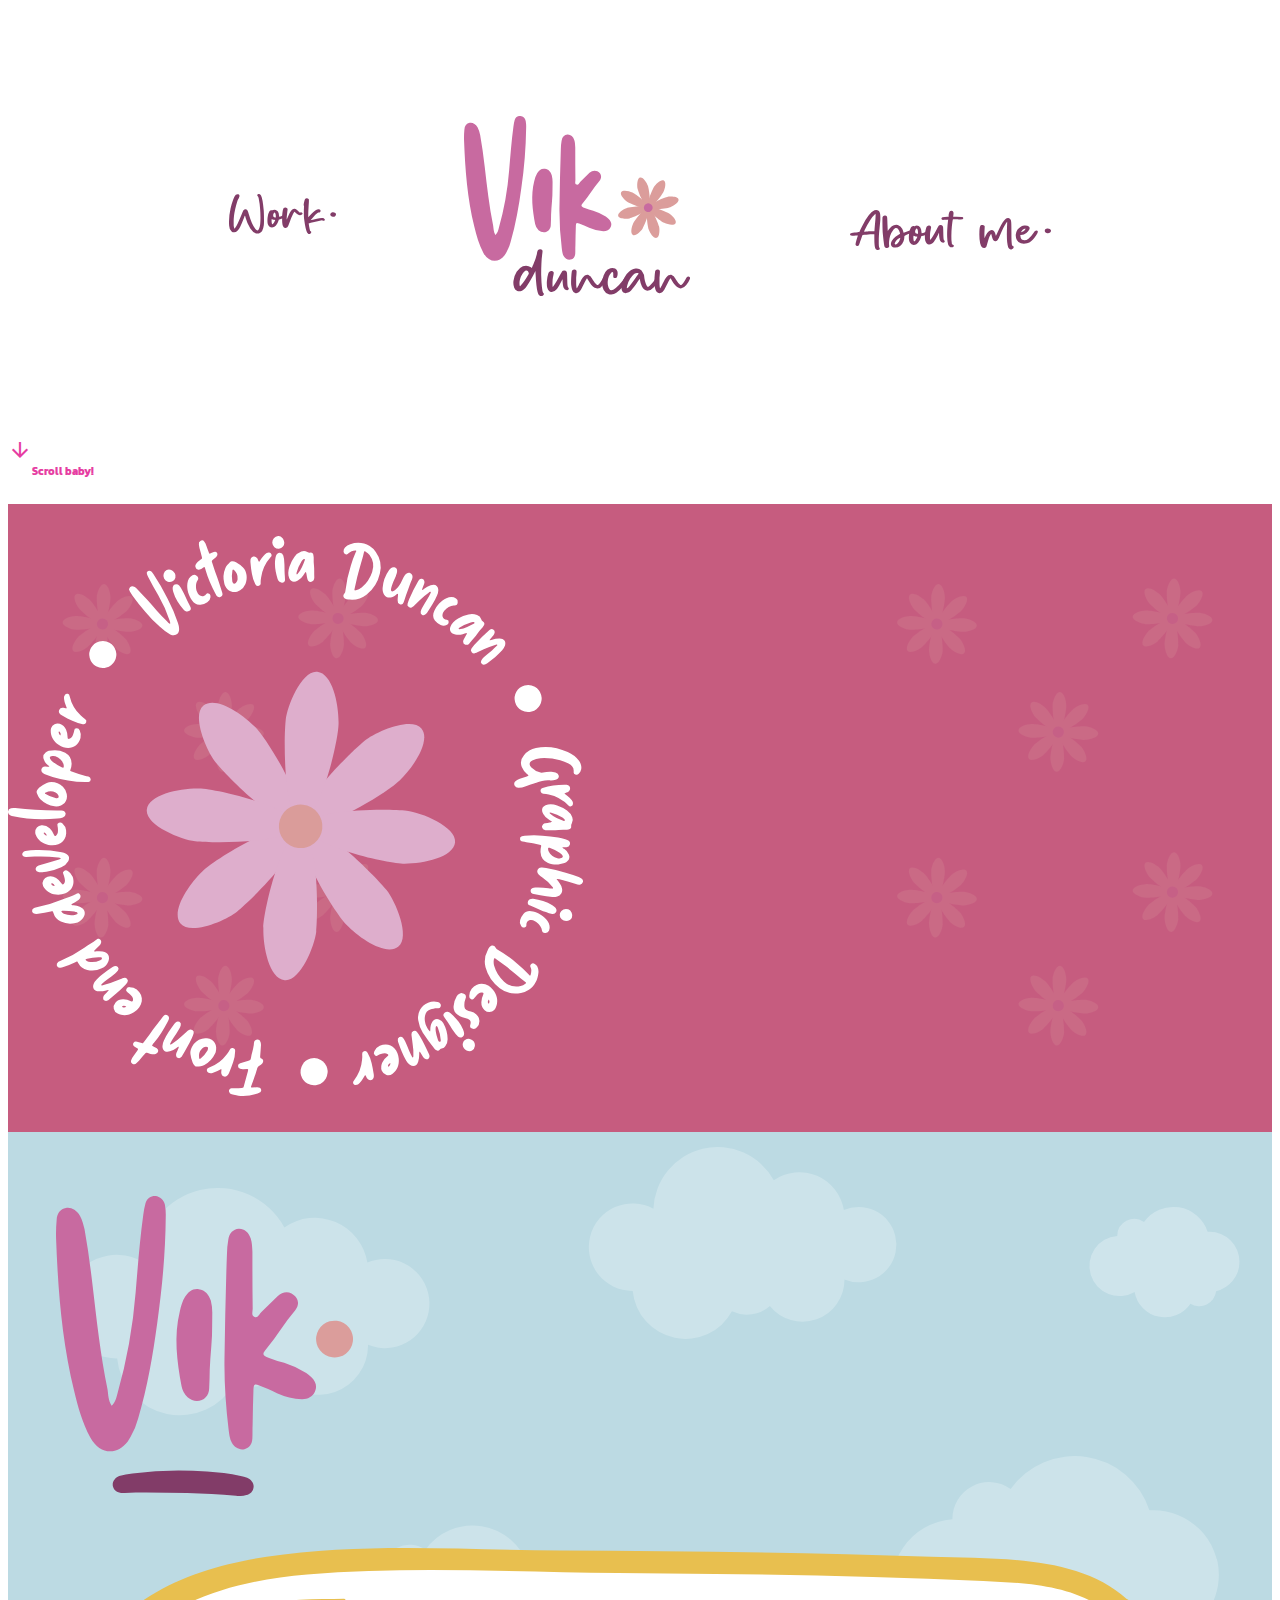
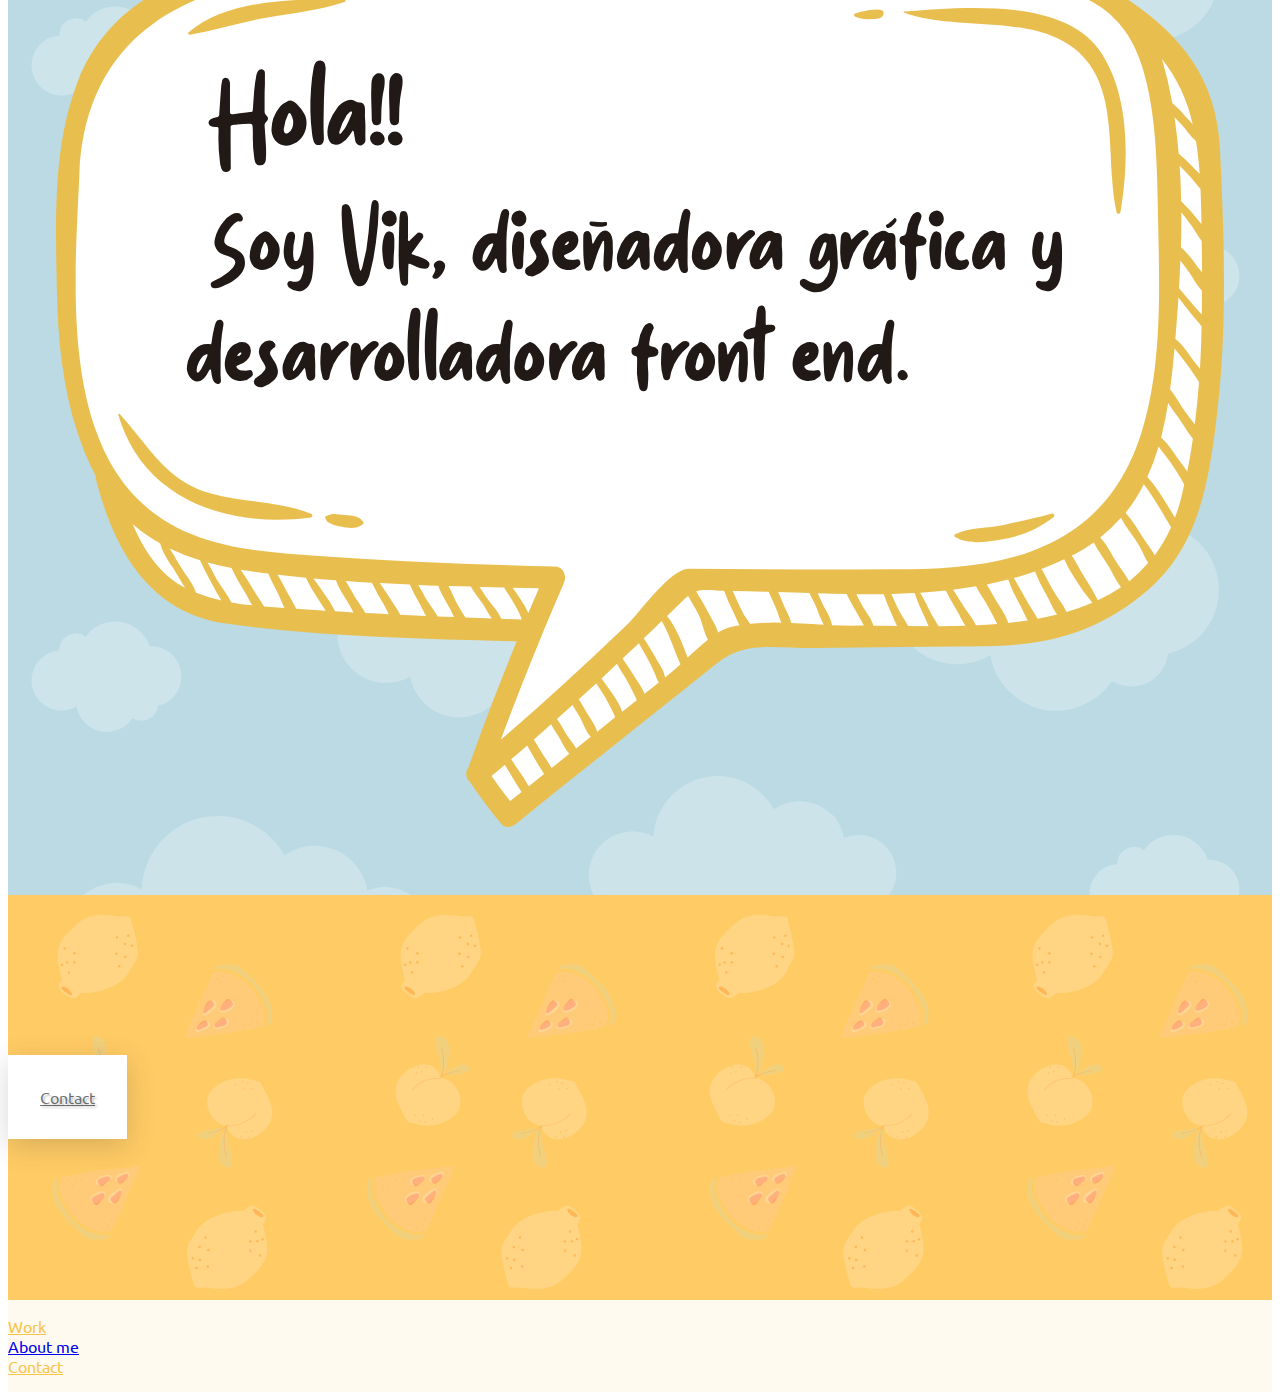
<file: index.html>
<!DOCTYPE html>
<html lang="en">
<head>
    <meta charset="UTF-8">
    <meta http-equiv="X-UA-Compatible" content="IE=edge">
    <meta name="viewport" content="width=device-width, initial-scale=1.0">
    <title>Vik</title>
    <link rel="icon" href="img/florcita.svg">

<!-- boostrap -->
    <link href="https://cdn.jsdelivr.net/npm/bootstrap@5.2.2/dist/css/bootstrap.min.css" rel="stylesheet" integrity="sha384-Zenh87qX5JnK2Jl0vWa8Ck2rdkQ2Bzep5IDxbcnCeuOxjzrPF/et3URy9Bv1WTRi" crossorigin="anonymous">
    <link href="style.css" rel="stylesheet">

<!-- fonts -->
    <link rel="preconnect" href="https://fonts.googleapis.com">
    <link rel="preconnect" href="https://fonts.gstatic.com" crossorigin>
    <link href="https://fonts.googleapis.com/css2?family=Kanit:ital,wght@1,300&display=swap" rel="stylesheet">
    <link rel="stylesheet" href="https://fonts.googleapis.com/css2?family=Material+Symbols+Outlined:opsz,wght,FILL,GRAD@48,400,0,0" />

    <link rel="preconnect" href="https://fonts.googleapis.com">
    <link rel="preconnect" href="https://fonts.gstatic.com" crossorigin>
    <link href="https://fonts.googleapis.com/css2?family=Ubuntu:wght@500&display=swap" rel="stylesheet">

</head>


<body>

<!-- header -->

<div class="container-fluid" id="nav">
      
  
    <br>
    <br>
    <br>
    <br>
    <br>
    <br>
    


    <nav class="navbar navbar-expand-lg align-items-start container-fluid" id="navok">
      
            <div class="row align-items-center" id="navok">
                <div class=col-md-3 col-sm-6 col-xs-12 aling-items-center" id="colnav1" >
                    <a class="navbar-brand" href="workpage.html">
                        <img src="img/work.svg" alt="Work" height="40" >
                    </a>
                </div>

                <div class="col-md-3 col-sm-6 col-xs-12 aling-items-center" id="colnav2">
                    <a class="navbar-brand" href="/page01.html/">
                        <img src="img/vikduncan.svg" alt="vik Logo" height="180" >
                    </a>
                </div>

                <div class="col-md-3 col-sm-6 col-xs-12 aling-items-center" id="colnav3">
                    <a class="navbar-brand" href="aboutme.html">
                        <img src="img/aboutme.svg" alt="About me" height="40" >
                    </a>
                </div>

            </div>
       
    </nav>

    <br>
    <br>
    <br>
    <br>
    <br>

    <div class="row align-items-center container-fluid" id="scroll">
        <span class="material-symbols-outlined">
            arrow_downward
        </span>
        <h6>Scroll baby!</h6>
    </div>
</div>

<!-- section 01 -->

    <div class="container-fluid text-center" id="section01">
    
            <img id=circulo src="img/circuloflor.svg">

    </div>
   
<!-- section 02 -->

    <div class="container-fluid text-center" id="section02">
        <div class="row align-items-start">
          <div class="col-sm-12 col-md-6" >
            <img src="img/vikpunto.svg" height="300rem" id="vik.">
          </div>
          <div class="col-sm-12 col-md-6">
            <img src="img/globovecto.svg" id="globo">
          </div>
        </div>
    </div>
      
<!-- section 03 -->

    <div class="container-fluid text-center" id="section03">

        <a class="btn btn-primary"  href="https://wa.me/543415481380/" id="contact">Contact</a>
       

    </div>

<!-- footer -->

    <footer>
        <div class="container-fluid text-center">
            <div class="row align-items-start">
              <div class="col">
                <a href="workpage.html" id="footerwork">Work</a> 
              </div>
              <div class="col">
                <a href="aboutme.html"footerabout">About me</a> 
              </div>
              <div class="col">
                <a href="https://wa.me/543415481380/" id="footercontact">Contact </a> 
              </div>
            </div>

    </footer>


      <script src="https://cdn.jsdelivr.net/npm/bootstrap@5.2.2/dist/js/bootstrap.bundle.min.js" integrity="sha384-OERcA2EqjJCMA+/3y+gxIOqMEjwtxJY7qPCqsdltbNJuaOe923+mo//f6V8Qbsw3" crossorigin="anonymous"></script>     
</body>
</html>
</file>
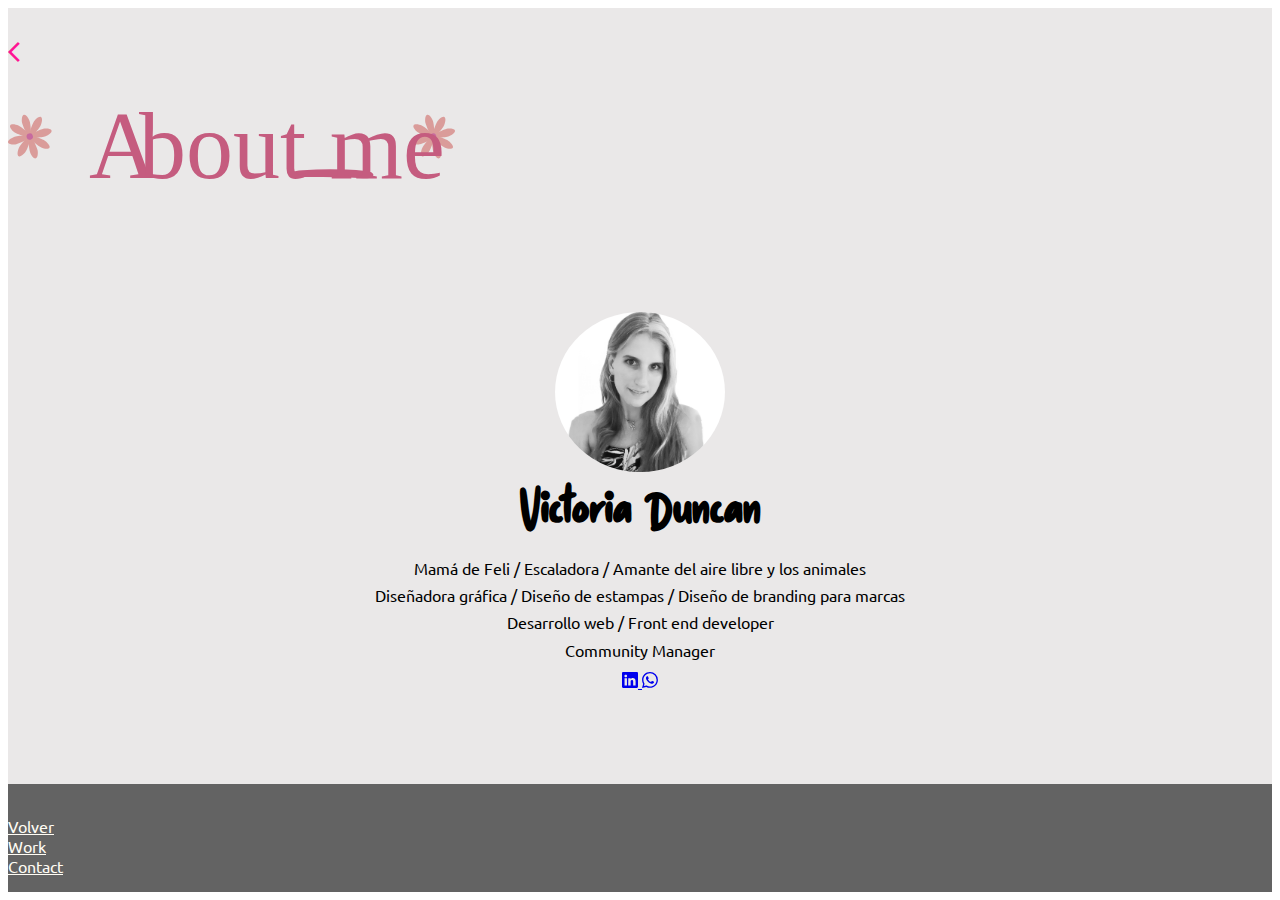
<file: aboutme.html>
<!DOCTYPE html>
<html lang="en">
<head>
    <meta charset="UTF-8">
    <meta http-equiv="X-UA-Compatible" content="IE=edge">
    <meta name="viewport" content="width=device-width, initial-scale=1.0">
    <title>Vik</title>
    <link rel="icon" href="img/florcita.svg">

    <link href="https://cdn.jsdelivr.net/npm/bootstrap@5.2.2/dist/css/bootstrap.min.css" rel="stylesheet" integrity="sha384-Zenh87qX5JnK2Jl0vWa8Ck2rdkQ2Bzep5IDxbcnCeuOxjzrPF/et3URy9Bv1WTRi" crossorigin="anonymous">
    <link href="aboutme.css" rel= "stylesheet">


    <link rel="stylesheet" href="https://fonts.googleapis.com/css2?family=Material+Symbols+Outlined:opsz,wght,FILL,GRAD@48,400,0,0" />
    <link rel="stylesheet" href="https://fonts.googleapis.com/css2?family=Material+Symbols+Outlined:opsz,wght,FILL,GRAD@48,400,0,0" />
<!-- fonts -->
<link rel="preconnect" href="https://fonts.googleapis.com">
<link rel="preconnect" href="https://fonts.gstatic.com" crossorigin>
<link href="https://fonts.googleapis.com/css2?family=Kanit:ital,wght@1,300&display=swap" rel="stylesheet">
<link rel="stylesheet" href="https://fonts.googleapis.com/css2?family=Material+Symbols+Outlined:opsz,wght,FILL,GRAD@48,400,0,0" />

<link rel="preconnect" href="https://fonts.googleapis.com">
<link rel="preconnect" href="https://fonts.gstatic.com" crossorigin>
<link href="https://fonts.googleapis.com/css2?family=Ubuntu:wght@500&display=swap" rel="stylesheet">

  </head>


<body>
 <!-- Header -->   
    <header>
   

        <div class="container-fluid text-center">
            <div class="row align-items-start container-fluid">
              <div class="col-sm-2 col-lg-2 aling-items-center ">
                <a class="navbar-brand" href="index.html">
                    <span class="material-symbols-outlined" id="arrow">
                    arrow_back_ios
                    </span>
                </a>
              </div>
              <div class="col-sm-8 col-lg-8 aling-items-center ">
                <img src= "img/abotme.svg" alt="About me"  id="aboutme" >
              </div>
             
        
        

    </header>

<!-- INFO -->
<div class="container-fluid align-content-center" id="info">
    <div class="row  align-items-center">
        <div class="col-md-2 col-sm-4 col-xs-12">
          <img src="img/fotocirc.jpg" alt="foto perfil" id="fotoperfil">
        </div>
        <div class="col-md-10 col-sm-8 col-xs-12" id="textoinfo">
          <h2>Victoria Duncan</h3>
          <p>Mamá de Feli / Escaladora / Amante del aire libre y los animales</p>
          <p>Diseñadora gráfica / Diseño de estampas / Diseño de branding para marcas</p>
          <p>Desarrollo web / Front end developer</p>
          <p>Community Manager</p>
          
                    <a href="https://www.linkedin.com/in/victoria-duncan-972353a7/">
                     <svg xmlns="http://www.w3.org/2000/svg" width="16" height="16" fill="currentColor" class="bi bi-linkedin" viewBox="0 0 16 16">
                        <path d="M0 1.146C0 .513.526 0 1.175 0h13.65C15.474 0 16 .513 16 1.146v13.708c0 .633-.526 1.146-1.175 1.146H1.175C.526 16 0 15.487 0 14.854V1.146zm4.943 12.248V6.169H2.542v7.225h2.401zm-1.2-8.212c.837 0 1.358-.554 1.358-1.248-.015-.709-.52-1.248-1.342-1.248-.822 0-1.359.54-1.359 1.248 0 .694.521 1.248 1.327 1.248h.016zm4.908 8.212V9.359c0-.216.016-.432.08-.586.173-.431.568-.878 1.232-.878.869 0 1.216.662 1.216 1.634v3.865h2.401V9.25c0-2.22-1.184-3.252-2.764-3.252-1.274 0-1.845.7-2.165 1.193v.025h-.016a5.54 5.54 0 0 1 .016-.025V6.169h-2.4c.03.678 0 7.225 0 7.225h2.4z"/>
                     </svg>
                    </a>
      
                    <a href="https://wa.me/543415481380/">
                         <svg xmlns="http://www.w3.org/2000/svg" width="16" height="16" fill="currentColor" class="bi bi-whatsapp" viewBox="0 0 16 16">
                            <path d="M13.601 2.326A7.854 7.854 0 0 0 7.994 0C3.627 0 .068 3.558.064 7.926c0 1.399.366 2.76 1.057 3.965L0 16l4.204-1.102a7.933 7.933 0 0 0 3.79.965h.004c4.368 0 7.926-3.558 7.93-7.93A7.898 7.898 0 0 0 13.6 2.326zM7.994 14.521a6.573 6.573 0 0 1-3.356-.92l-.24-.144-2.494.654.666-2.433-.156-.251a6.56 6.56 0 0 1-1.007-3.505c0-3.626 2.957-6.584 6.591-6.584a6.56 6.56 0 0 1 4.66 1.931 6.557 6.557 0 0 1 1.928 4.66c-.004 3.639-2.961 6.592-6.592 6.592zm3.615-4.934c-.197-.099-1.17-.578-1.353-.646-.182-.065-.315-.099-.445.099-.133.197-.513.646-.627.775-.114.133-.232.148-.43.05-.197-.1-.836-.308-1.592-.985-.59-.525-.985-1.175-1.103-1.372-.114-.198-.011-.304.088-.403.087-.088.197-.232.296-.346.1-.114.133-.198.198-.33.065-.134.034-.248-.015-.347-.05-.099-.445-1.076-.612-1.47-.16-.389-.323-.335-.445-.34-.114-.007-.247-.007-.38-.007a.729.729 0 0 0-.529.247c-.182.198-.691.677-.691 1.654 0 .977.71 1.916.81 2.049.098.133 1.394 2.132 3.383 2.992.47.205.84.326 1.129.418.475.152.904.129 1.246.08.38-.058 1.171-.48 1.338-.943.164-.464.164-.86.114-.943-.049-.084-.182-.133-.38-.232z"/>
                        </svg>
                     </a>
              
        </div>
    </div>
    
</div>
    



<!-- footer -->

<footer>
  <div class="container-fluid text-center">
      <div class="row align-items-start">
        <div class="col">
          <a href="index.html" id="footerwork">Volver</a> 
        </div>
        <div class="col">
          <a href="workpage.html" id="footerwork">Work</a> 
        </div>
        <div class="col">
            <a href="https://wa.me/543415481380/" id="footercontact">Contact </a> 
        </div>
      </div>

</footer>

<script src="https://cdn.jsdelivr.net/npm/bootstrap@5.2.2/dist/js/bootstrap.bundle.min.js" integrity="sha384-OERcA2EqjJCMA+/3y+gxIOqMEjwtxJY7qPCqsdltbNJuaOe923+mo//f6V8Qbsw3" crossorigin="anonymous"></script>     

</body>


</html>
</file>
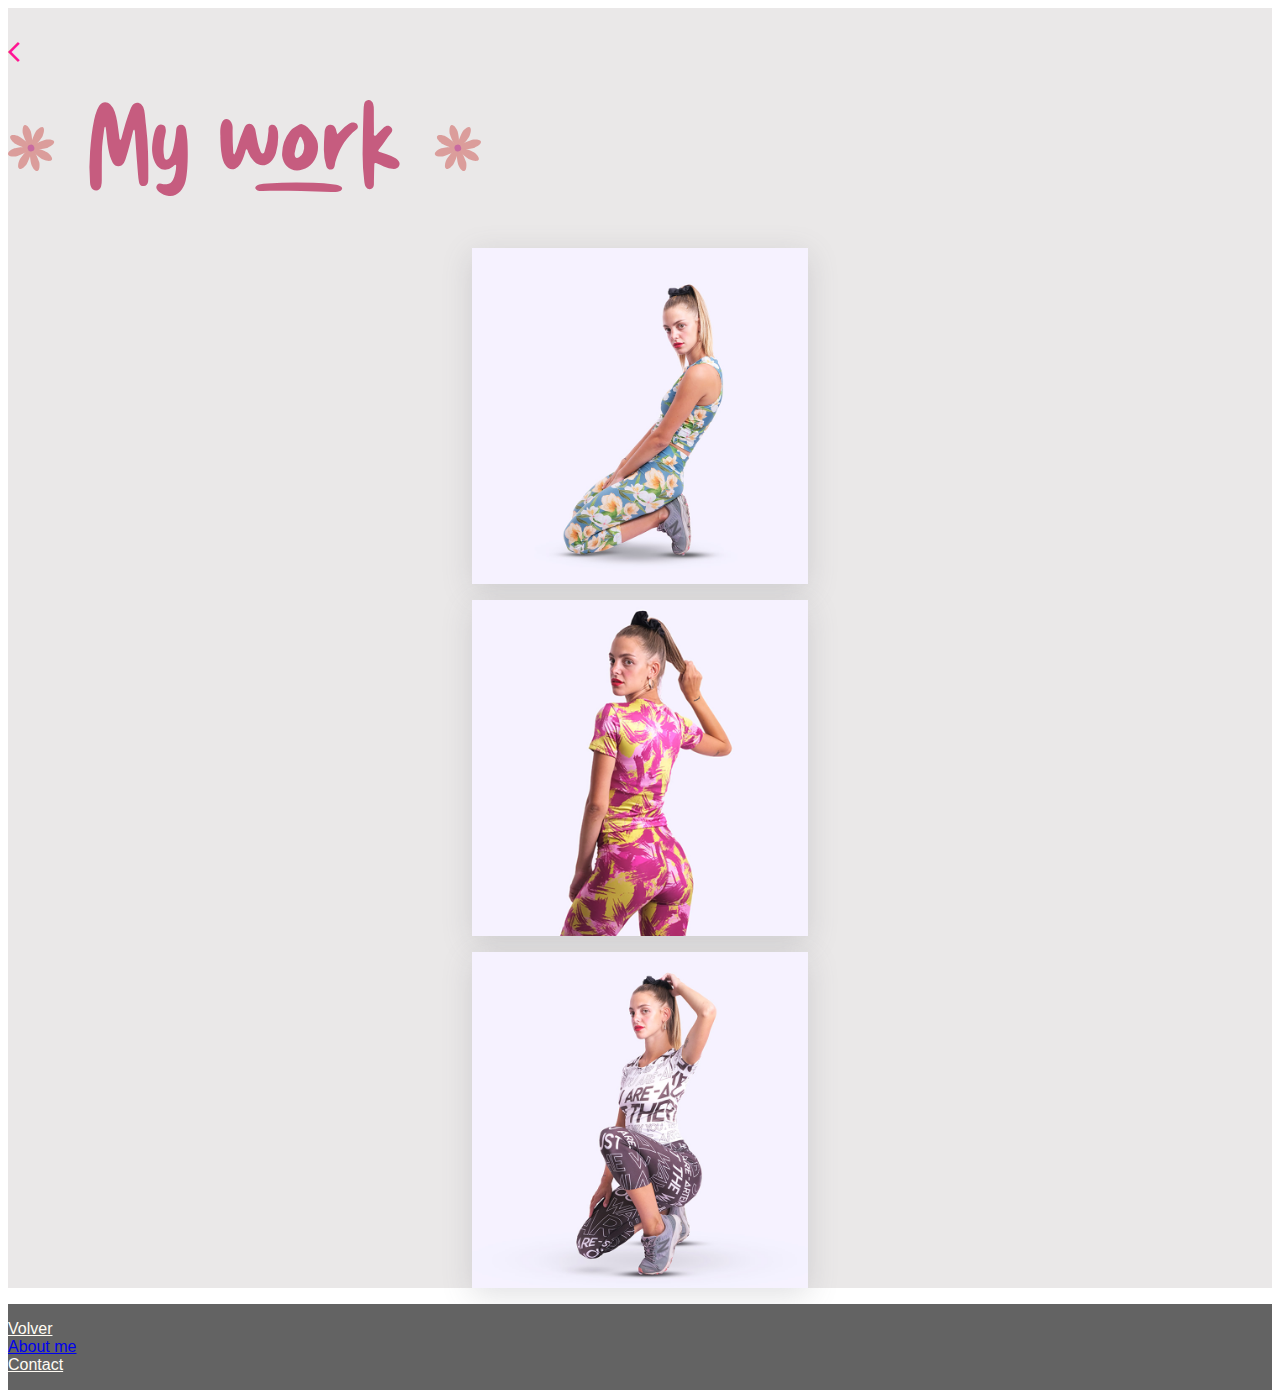
<file: workpage.html>
<!DOCTYPE html>
<html lang="en">
<head>
    <meta charset="UTF-8">
    <meta http-equiv="X-UA-Compatible" content="IE=edge">
    <meta name="viewport" content="width=device-width, initial-scale=1.0">
    <title>Vik</title>
    <link rel="icon" href="img/florcita.svg">

    <link href="https://cdn.jsdelivr.net/npm/bootstrap@5.2.2/dist/css/bootstrap.min.css" rel="stylesheet" integrity="sha384-Zenh87qX5JnK2Jl0vWa8Ck2rdkQ2Bzep5IDxbcnCeuOxjzrPF/et3URy9Bv1WTRi" crossorigin="anonymous">
    <link href="styleworkpage.css" rel="stylesheet">


    <link rel="stylesheet" href="https://fonts.googleapis.com/css2?family=Material+Symbols+Outlined:opsz,wght,FILL,GRAD@48,400,0,0" />
    <link rel="stylesheet" href="https://fonts.googleapis.com/css2?family=Material+Symbols+Outlined:opsz,wght,FILL,GRAD@48,400,0,0" />
</head>


<body>
    
<!-- header -->  
    <header>
   

        <div class="container-fluid text-center">
            <div class="row align-items-start container-fluid">
              <div class="col-sm-2 col-lg-2 aling-items-center ">
                <a class="navbar-brand" href="index.html">
                    <span class="material-symbols-outlined" id="arrow">
                    arrow_back_ios
                    </span>
                </a>
              </div>
              <div class="col-sm-8 col-lg-8 aling-items-center ">
                <img src="img/mywork.svg" alt="My Work"  id="mywork" >
              </div>
              
            </div>
        

    </header>


<!-- Contenido columnas -->
    <div class="row align-text-center container-fluid" id="row">
        <div class="col-lg-4 col-sm-12">
          <img src="img/flores.jpg" alt="Estampa flores" id="flores">
        </div>

        <div class="col-lg-4 col-sm-12">
            <img src="img/warrior.jpg" alt="Estampa warrior" id="warrior">
        </div>

        <div class="col-lg-4 col-sm-12">
            <img src="img/just.jpg" alt="Estampa tipografias" id="just">
        </div>
      </div>




<!-- footer -->

<footer>
  <div class="container-fluid text-center">
      <div class="row align-items-start">
        <div class="col">
          <a href="index.html" id="footerwork">Volver</a> 
        </div>
        <div class="col">
          <a href="aboutme.html" id="">About me</a> 
        </div>
        <div class="col">
          <a href="https://wa.me/543415481380/" id="footercontact">Contact </a> 
        </div>
      </div>

</footer>

<script src="https://cdn.jsdelivr.net/npm/bootstrap@5.2.2/dist/js/bootstrap.bundle.min.js" integrity="sha384-OERcA2EqjJCMA+/3y+gxIOqMEjwtxJY7qPCqsdltbNJuaOe923+mo//f6V8Qbsw3" crossorigin="anonymous"></script>     
</body>


</html>
</file>
<file: style.css>
/* Nav. */

#navok {
text-align: center;
margin-left: 0%;
margin-right: 0%;
padding-left: 0%;
padding-right: 0%;
display: flex;
  justify-content: center;
  align-items: center;

}


#colnav1 {
text-align: center;
padding-bottom: 2rem;

display: flex;
  justify-content: center;
  align-items: center;

    
}
#colnav2 {
text-align: center;
padding-bottom: 3rem;
margin-right: 2rem;
padding-left: 8rem;
padding-right: 8rem;

display: flex;
  justify-content: center;
  align-items: center;


}

#colnav3 {
 text-align: center;

    display: flex;
justify-content: center;
  align-items: center;


}

/* anitation scroll. */
@keyframes scroll {
    from {opacity: 1;}
    to {opacity: 0.2;}
  }

#scroll {
    text-align: center;
    font-family: 'Kanit', sans-serif;
    color: rgb(230, 61, 162);
    display: flex;
    animation-name: scroll;
    animation-duration: 4s;
    animation-delay: 3s;
    animation-iteration-count: infinite;
    animation-direction: alternate-reverse;
}

/* Section 01. */
#section01 {
    background-image: url("img/fondoflores.svg");
    align-items: center;
}

#circulo {
    height: 35rem;
    padding-top: 2rem;
    padding-bottom: 2rem;
        animation-name: rotate;
    animation-duration: 6s;
    animation-delay: 3s;
    animation-iteration-count: infinite;
    animation-direction: alternate-reverse;

}

/* Animation rotate circulo. */
@keyframes rotate {
    from {transform: rotate(0deg);}
    to {transform: rotate(45deg);}
  }

/* Section 02. */
#section02 {
   background-image: url("img/nubesok.svg");
   padding-top: 4rem;
   padding-bottom: 4rem;
   padding-left: 3rem;
   padding-right: 3rem;
}

#vik. {
        padding-bottom: 3rem;
}

#globo {
    size: 80%;
    padding-top: 3rem;
}

/* Section 03. */

#section03 {

    background-image: url(img/fondofrutas.svg);
    padding-top: 12rem;
    padding-bottom: 12rem;

}

#contact {
    font-family: 'Ubuntu', sans-serif;
    color: rgba(49, 49, 49, 0.696);
    background-color: white;
    opacity: 100%;
    border: 0%;
    border-color: white;
    box-shadow: rgba(54, 54, 56, 0.2) 0px 7px 29px 0px;
    padding-top: 2rem;
    padding-bottom: 2rem;
    padding-left: 2rem;
    padding-right: 2rem;
    text-shadow: .1rem .1rem .1rem rgba(175, 174, 174, 0.696);
}




/* footer. */
footer {

    font-family: 'Ubuntu', sans-serif;
    background-color: floralwhite;
    margin-top: 0;
    margin-bottom: 0;
    padding-top: 1rem;
    padding-bottom: 1rem;
    color:rgb(248, 196, 74);
    

}

#footerwork {
color:rgb(248, 196, 74);

}

#footerabout {
  color:rgb(248, 196, 74);
  
  }
  
  #footercontact {
    color:rgb(248, 196, 74);
    
    }
</file>
<file: aboutme.css>
@font-face {
    font-family: tw;
    src: url(img/TCM.ttf) ;
  
}

@font-face {
    font-family: SlimeYogurt;
    src: url(img/SlimeYogurt.otf) ;
  
}

header {
    display: flex;
    margin-left: 0%;
    margin-right: 0%;
    background-color: rgb(234, 232, 232);
    padding-bottom: 3rem;
}



#arrow {

    align-items: flex-start;
    color: deeppink;
    padding-top: 2rem;
}

#aboutme {
height: 7rem;
padding-top: 1rem;

}




/* info */


p {
font-family: tw;
text-align: center;
}

h2 {
    font-family: SlimeYogurt;
    font-size: 3rem;
    text-align: center;
}
#info {

    background-color: rgb(234, 232, 232);
    padding-left: 3rem;
    padding-right: 3rem;
    padding-bottom: 6rem;
    padding-top: 4rem;
    line-height:0.7rem;
    display: grid;
    grid-gap: 10px;
    text-align: center;
    align-items: center;
  
}

#fotoperfil {
    height: 10rem;
    align-items: center;
    text-align: center;
    border-radius: 50%;
    padding-left: 3rem;
    padding-right: 3rem;

}

#textoinfo {
    font-family: 'Ubuntu', sans-serif;
    padding-right: 3rem;
    padding-left: 3rem;

}

p {
    font-family: 'Ubuntu', sans-serif;   
}

#iconos2 {
text-align: center;
align-items: flex-center;

}


/* footer. */
footer {

    font-family: 'Ubuntu', sans-serif;
    background-color: rgb(99, 99, 99);
    margin-top: 0;
    padding-top: 2rem;
    padding-bottom: 1rem;
    color:rgb(255, 252, 244);
    margin-bottom: 0;
    

}

#footerwork {
    color:rgb(255, 252, 244);

}

#footerabout {
    color:rgb(255, 252, 244);
  
  }
  
  #footercontact {
    color:rgb(255, 252, 244);
    
    }
</file>
<file: styleworkpage.css>
header {
    display: flex;
    margin-left: 0%;
    margin-right: 0%;
    background-color: rgb(234, 232, 232);
}

#arrow {

    align-items: flex-start;
    color: deeppink;
    padding-top: 2rem;
}

#mywork {
height: 6rem;
padding-top: 2rem;

}

#menu {

    align-items: flex-end;
    color: deeppink;
    padding-top: 2rem;
}



#row {
padding-top: 3rem;
padding-left: 2rem;
padding-right: 2rem;
margin-left: 0%;
margin-right: 0%;
background-color: rgb(234, 232, 232);
}

#flores {
height: 21rem;
display: block;
margin-left: auto;
margin-right: auto;
margin-bottom: 1rem;
box-shadow: rgba(100, 100, 111, 0.2) 0px 7px 29px 0px;

}

#just {
    height: 21rem;
    display: block;
    margin-left: auto;
    margin-right: auto;
    margin-bottom: 1rem;
    box-shadow: rgba(100, 100, 111, 0.2) 0px 7px 29px 0px;

    }

#warrior {
    height: 21rem;
    align-items: center;
    display: block;
    margin-left: auto;
    margin-right: auto;
    margin-bottom: 1rem;
    box-shadow: rgba(100, 100, 111, 0.2) 0px 7px 29px 0px;


    }


/* footer. */
footer {

    font-family: 'Ubuntu', sans-serif;
    background-color: rgb(99, 99, 99);
    margin-top: 0;
    padding-top: 1rem;
    padding-bottom: 1rem;
    color:rgb(255, 252, 244);
    margin-bottom: 0;
    

}

#footerwork {
    color:rgb(255, 252, 244);

}

#footerabout {
    color:rgb(255, 252, 244);
  
  }
  
  #footercontact {
    color:rgb(255, 252, 244);
    
    }
</file>
